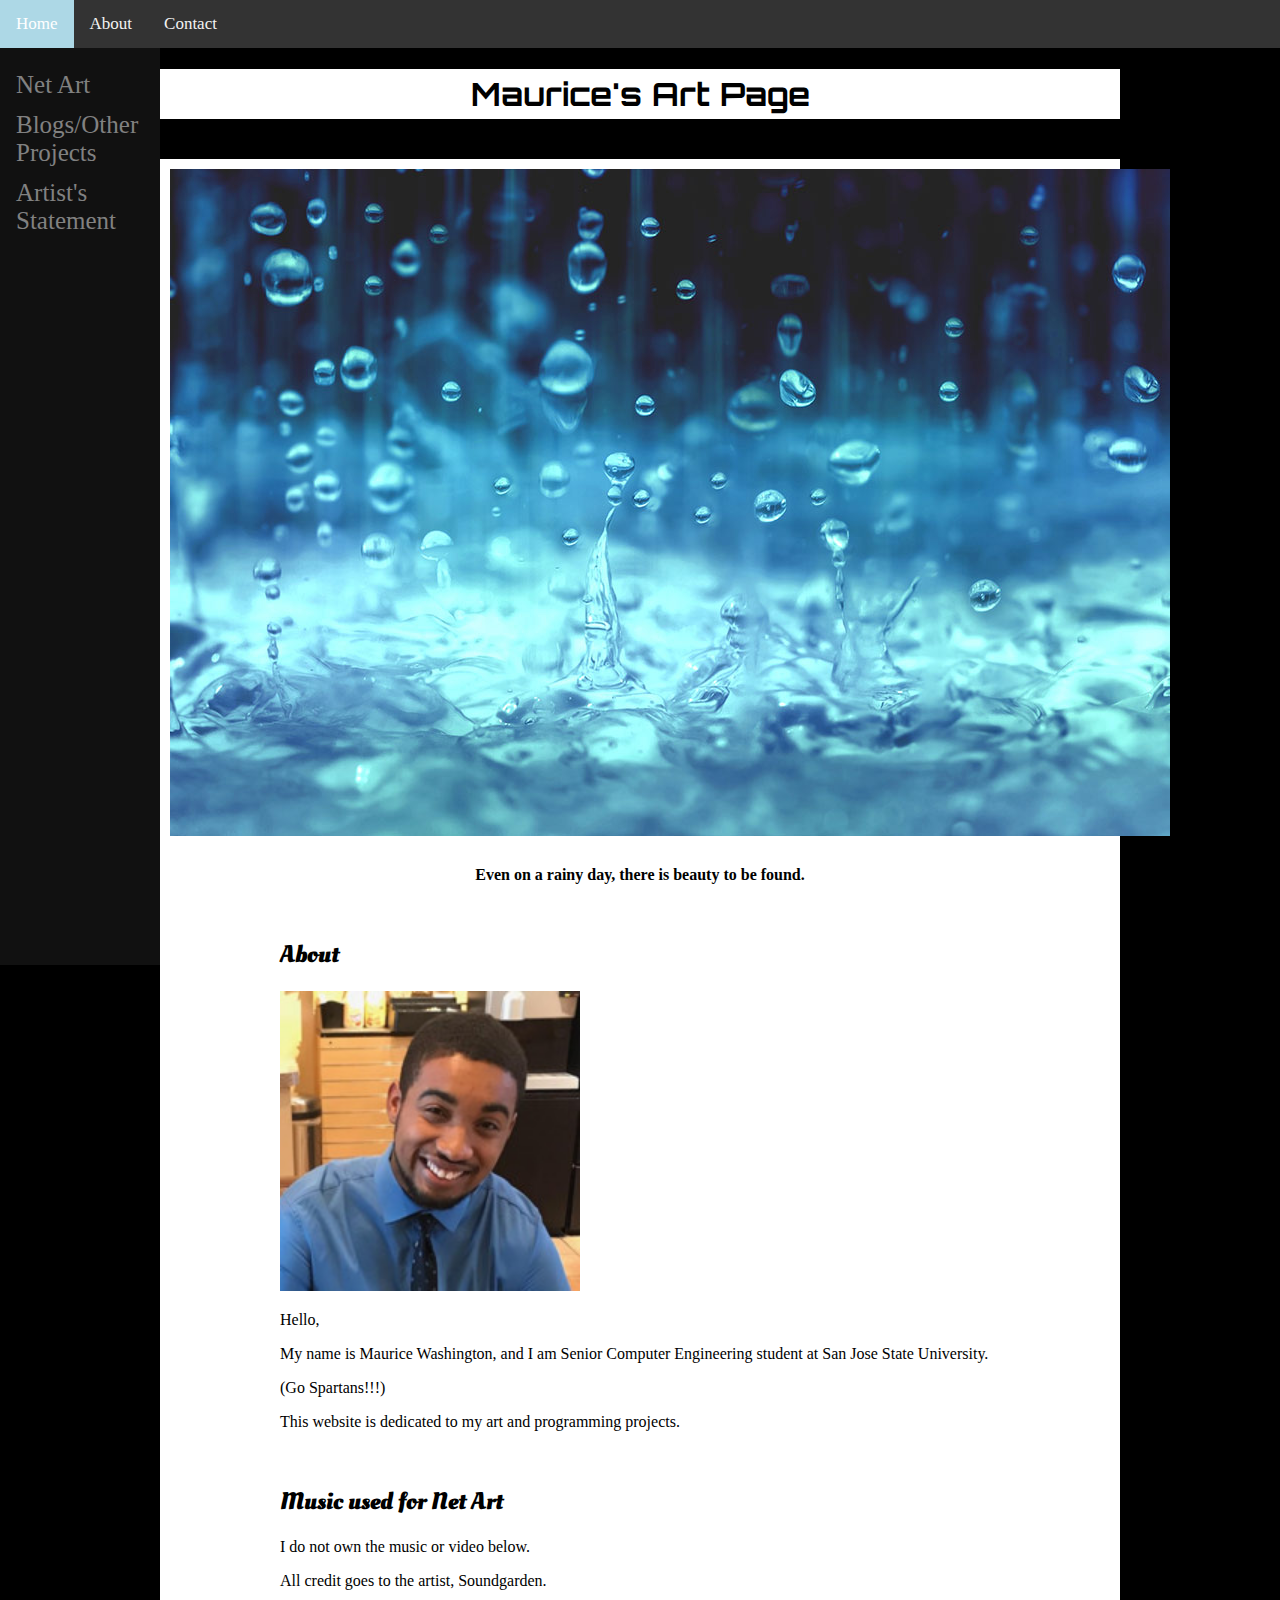
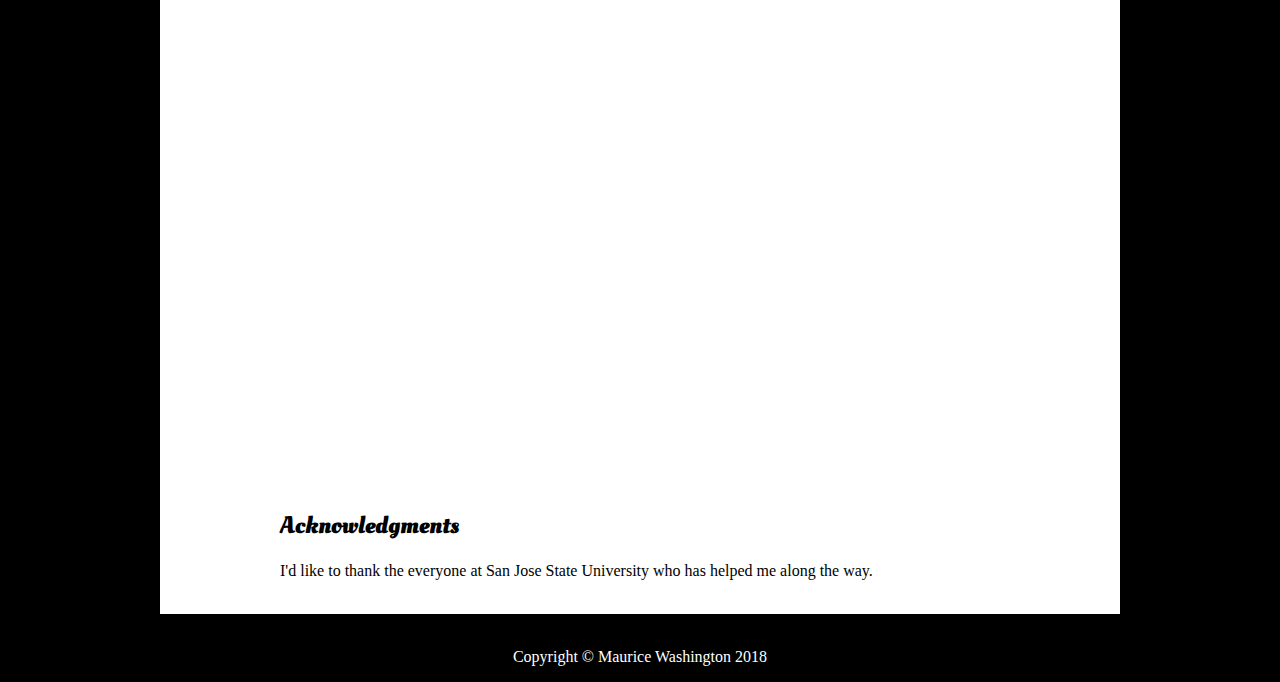
<file: index.html>
<!DOCTYPE HTML>
<html>
	<head>
		<title>Maurice's Art Page</title>
		
		<link rel="stylesheet" type="text/css" href="https://mdwashi32.github.io/index.css">
		<link href='https://fonts.googleapis.com/css?family=Oleo Script' rel='stylesheet'>
		<link href='https://fonts.googleapis.com/css?family=Orbitron' rel='stylesheet'>
	</head>
	<body>
		<div class="topnav">
			<a class="active" href="https://mdwashi32.github.io/index.html">Home</a>
			<a href="#about">About</a>
			<a href="https://mdwashi32.github.io/index3.html#contact">Contact</a>
		</div>
				
		<div class="div1">
			<h1 style="font-family: Orbitron; padding:5px">Maurice's Art Page</h1>
		</div>
		<br>
		<div class="div2">
			<img style="padding:10px" src="https://mdwashi32.github.io/rain.jpg">
			<p><strong>Even on a rainy day, there is beauty to be found.</strong></p>
			<br>
			<div class="div3">
				<a id= "about">
					<h2 style="font-family: Oleo Script">About</h2>
						<img width="300" height="300" src="https://mdwashi32.github.io/me.jpg">
						<p>Hello,<p>
						<p>My name is Maurice Washington, and I am Senior Computer Engineering student at San Jose State University.</p>
						<p>(Go Spartans!!!)</p>
						<p>This website is dedicated to my art and programming projects.</p>	
				</a>
				<br>
				<h2 style="font-family: Oleo Script">Music used for Net Art</h2>
					<p>I do not own the music or video below.</p>
					<p>All credit goes to the artist, Soundgarden.</p>
					<iframe width="854" height="480" src="https://www.youtube.com/embed/3mbBbFH9fAg" frameborder="0" allow="autoplay; encrypted-media" allowfullscreen></iframe>
				<br>
				<h2 style="font-family: Oleo Script">Acknowledgments</h2>
					<p>I'd like to thank the everyone at San Jose State University who has helped me along the way.</p>
				<br>
			</div>
		</div>
				
		<div class="sidenav">
			<a href="https://mdwashi32.github.io/index2.html">Net Art</a>
			<a href="https://mdwashi32.github.io/index4.html">Blogs/Other Projects</a>
			<a href="https://mdwashi32.github.io/index3.html">Artist's Statement</a>
		</div>
		
		<br>
		
		<div class="div4">
			<p>Copyright &copy Maurice Washington 2018</p>	
		</div>
	</body>
</html>
</file>
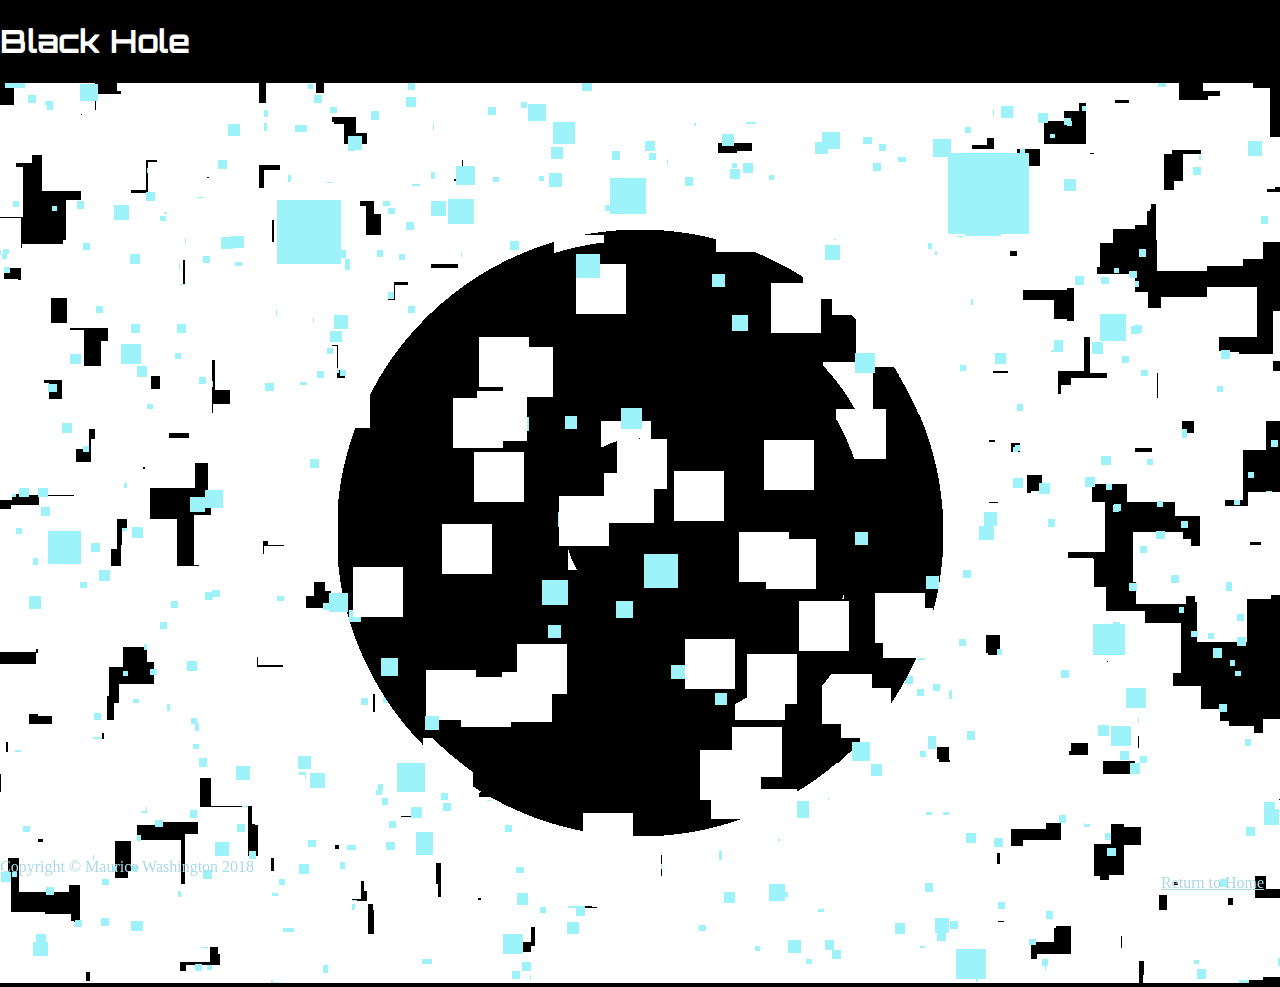
<file: index2.html>
<!DOCTYPE html>
<html>
	<head>
		<meta charset="utf-8">
		<link href='https://fonts.googleapis.com/css?family=Oleo Script' rel='stylesheet'>
		<link href='https://fonts.googleapis.com/css?family=Orbitron' rel='stylesheet'>
		<style>
			body {
				background-color: #000000;
				margin: 0;
				overflow: hidden;
			}
			h1 {
			color: #ffffff;
			font-family:verdana;
			}
		</style>
		<title>Black Hole</title>
		<h1 style="font-family: Orbitron">Black Hole</h1>
	</head>
	<body>
		<a href="https://mdwashi32.github.io/index" style="color:lightblue; position:absolute; bottom:8px; right:16px;">Return to Home</a>
		<p style="color:lightblue; text-align:center; position:absolute; bottom:8px;">Copyright &copy Maurice Washington 2018</p>
		
		<audio src="https://mdwashi32.github.io/11 - Black Hole Sun.mp3" autoplay>Your browser does not support the <code>audio</code> element.</audio>
		
		<script src="https://mdwashi32.github.io/js/three.min.js"></script>
		<script src="https://mdwashi32.github.io/js/Detector.js"></script>
		<script src="http://threejs.org/examples/fonts/helvetiker_bold.typeface.js"></script>
    	<script src="http://threejs.org/examples/fonts/helvetiker_regular.typeface.js"></script>
		<script src="http://threejs.org/examples/fonts/gentilis_bold.typeface.js"></script>
		<script src="http://threejs.org/examples/fonts/gentilis_regular.typeface.js"></script>
		<script src="http://threejs.org/examples/fonts/optimer_bold.typeface.js"></script>
		<script src="http://threejs.org/examples/fonts/optimer_regular.typeface.js"></script>
		<script src="http://threejs.org/examples/fonts/droid/droid_sans_regular.typeface.js"></script>
		<script src="http://threejs.org/examples/fonts/droid/droid_sans_bold.typeface.js"></script>
		<script src="http://threejs.org/examples/fonts/droid/droid_serif_regular.typeface.js"></script>
		<script src="http://threejs.org/examples/fonts/droid/droid_serif_bold.typeface.js"></script>
		<script>

			if ( ! Detector.webgl ) Detector.addGetWebGLMessage();
			
			var camera, scene, renderer;
			var geometry, material, mesh;
			
			function setup() {

				var W = window.innerWidth, H = window.innerHeight;
				renderer = new THREE.WebGLRenderer();
				//renderer = new THREE.WebGLRenderer( { preserveDrawingBuffer: true } );
				//renderer.autoClearColor = true;
				renderer.setSize( W, H );
				document.body.appendChild( renderer.domElement );

				camera = new THREE.PerspectiveCamera( 50, W/H, 1, 10000 );
				camera.position.z = 500;

				scene = new THREE.Scene();
				
				
				// paste your code from the geometryGUI here
				
			/* ------------------- INSTRUCTIONS -----
				to create particles
				add the block of code below to your setup()
				-------------------------------------- */
				
				geometry = new THREE.Geometry();
				for ( i = 0; i < 5000; i ++ ) {
					var vertex = new THREE.Vector3();
					vertex.x = 1000 * Math.random() - 500;
					vertex.y = 1000 * Math.random() - 500;
					vertex.z = 1000 * Math.random() - 500;
					geometry.vertices.push( vertex );
				}
				material = new THREE.ParticleBasicMaterial( { size: 50, sizeAttenuation: false, transparent: true } );
				material.color.setHex( 0xffffff );
				particles = new THREE.ParticleSystem( geometry, material );
				particles.sortParticles = true;
				scene.add( particles );
				
				geometry = new THREE.SphereGeometry(150, 100, 100);
				material = new THREE.MeshBasicMaterial({shading: THREE.FlatShading, color: 0x000000});
				mesh = new THREE.Mesh(geometry, material);
				scene.add(mesh);
				renderer.shadowMapEnabled = true;
				
				geometry = new THREE.Geometry();
				for ( i = 0; i < 5000; i ++ ) {
					var vertex = new THREE.Vector3();
					vertex.x = 1000 * Math.random() - 500;
					vertex.y = 1000 * Math.random() - 500;
					vertex.z = 1000 * Math.random() - 500;
					geometry.vertices.push( vertex );
				}
				material = new THREE.ParticleBasicMaterial( { size: 10, sizeAttenuation: true, transparent: true } );
				material.color.setHex( 0xffffff );
				particles1 = new THREE.ParticleSystem( geometry, material );
				particles1.sortParticles = true;
				scene.add( particles1 );


				
				
				
				
				
				
				
				
				
				
				
				
				
				
				
			}

			function draw() {

				requestAnimationFrame( draw );
				
				// experiment with code from the snippets menu here
				/* -------------------------------------- 
		       		try moving spinning your particles around
		       		add the code below to your draw() function
		        	-------------------------------------- */
				
				particles.rotation.y = Date.now() * 0.00005;
				particles1.rotation.y = Date.now() * 0.00005;

				renderer.render( scene, camera );
				
				
				/* -------------------------------------- 
		       		try oscillating the hue of your particles
		       		add the code below to your draw() function
		        	-------------------------------------- */

				var time = Date.now() * 0.0005;
				h = ( 360 * ( 1.0 + time ) % 360 ) / 360;
				material.color.setHSL( h, 0.9, .8 );


			}
			setup();
			draw();
		</script>
	</body>
</html>
</file>
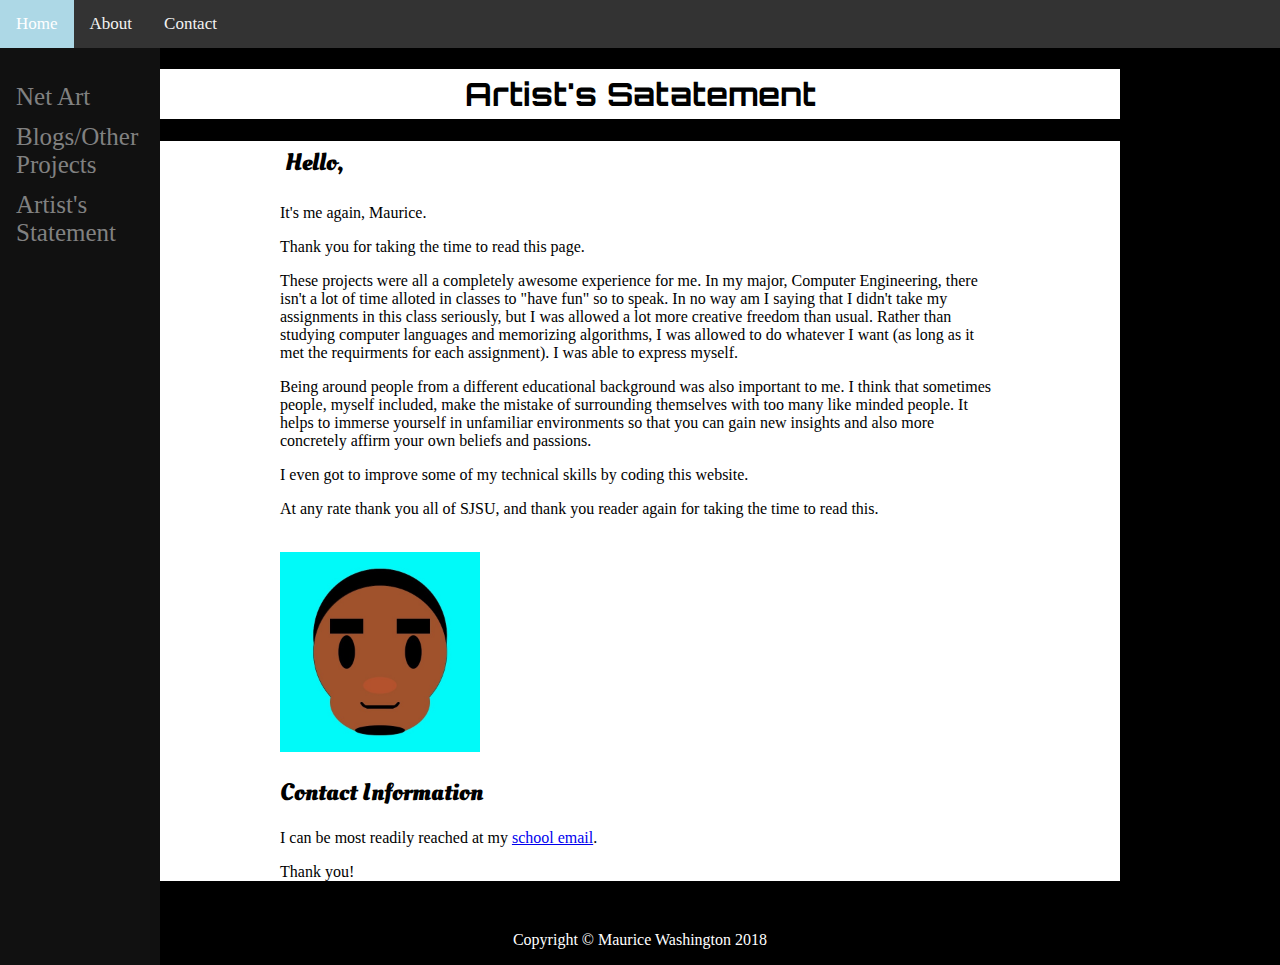
<file: index3.html>
<!DOCTYPE HTML>
<html>
	<head>
		<title>Artist's Statement</title>
		
		<link rel="stylesheet" type="text/css" href="https://mdwashi32.github.io/index.css">
		<link href='https://fonts.googleapis.com/css?family=Oleo Script' rel='stylesheet'>
		<link href='https://fonts.googleapis.com/css?family=Orbitron' rel='stylesheet'>
	</head>
	<body>
		<div class="topnav">
			<a class="active" href="https://mdwashi32.github.io/index.html">Home</a>
			<a href="https://mdwashi32.github.io/index.html#about">About</a>
			<a href="#contact">Contact</a>
		</div>
		
		<div class="div1">
			<h1 style="font-family: Orbitron; padding: 5px">Artist's Satatement</h1>
		</div>
		
		<div class="div2">
			<div class="div3">
				<h2 style="font-family: Oleo Script; padding:5px">Hello,</h2>
					<p>It's me again, Maurice.</p>
					<p>Thank you for taking the time to read this page.</p>
					<p>These projects were all a completely awesome experience for me. In my major, Computer Engineering, there isn't a lot of time alloted in classes to "have fun" so to speak. In no way am I saying that I didn't take my assignments in this class seriously, but I was allowed a lot more creative freedom than usual. Rather than studying computer languages and memorizing algorithms, I was allowed to do whatever I want (as long as it met the requirments for each assignment). I was able to express myself.</p>
					<p>Being around people from a different educational background was also important to me. I think that sometimes people, myself included, make the mistake of surrounding themselves with too many like minded people. It helps to immerse yourself in unfamiliar environments so that you can gain new insights and also more concretely affirm your own beliefs and passions.</p>
					<p>I even got to improve some of my technical skills by coding this website.</p>
					<p>At any rate thank you all of SJSU, and thank you reader again for taking the time to read this.</p>  
			<br>
			<img height="200" width="200" src="https://mdwashi32.github.io/avatar2.jpg">
			<a id="contact">
				<h2 style="font-family: Oleo Script">Contact Information</h2>
					</p>I can be most readily reached at my <a href="mailto: maurice.washington@sjsu.edu">school email</a>.</p>
					<p>Thank you!</p>
			<a>
			</div>
		</div>
		
		<br>
		
		<div class="sidenav">
			<a href="https://mdwashi32.github.io/index2.html">Net Art</a>
			<a href="https://mdwashi32.github.io/index4.html">Blogs/Other Projects</a>
			<a href="https://mdwashi32.github.io/index3.html">Artist's Statement</a>
		</div>
		
		<div class="div4">
			<p>Copyright &copy Maurice Washington 2018</p>	
		</div>
	</body>
</html>
</file>
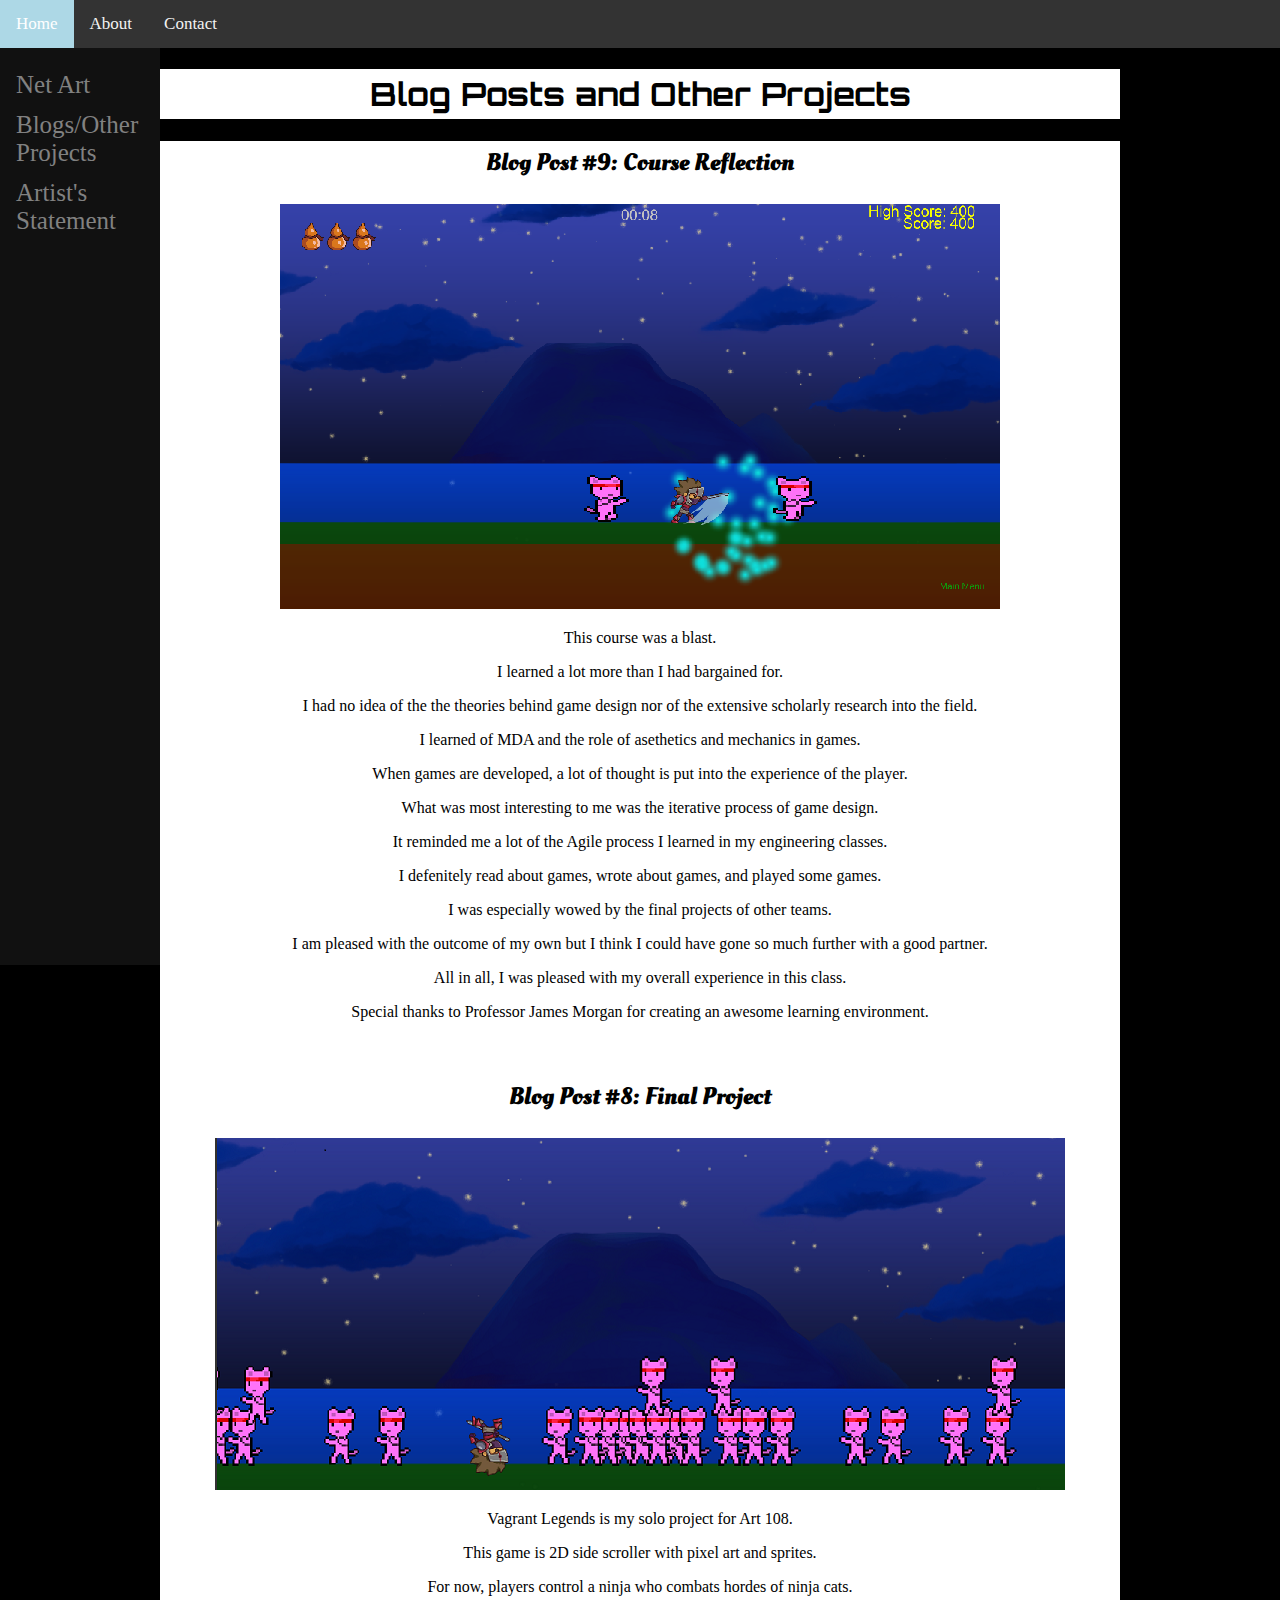
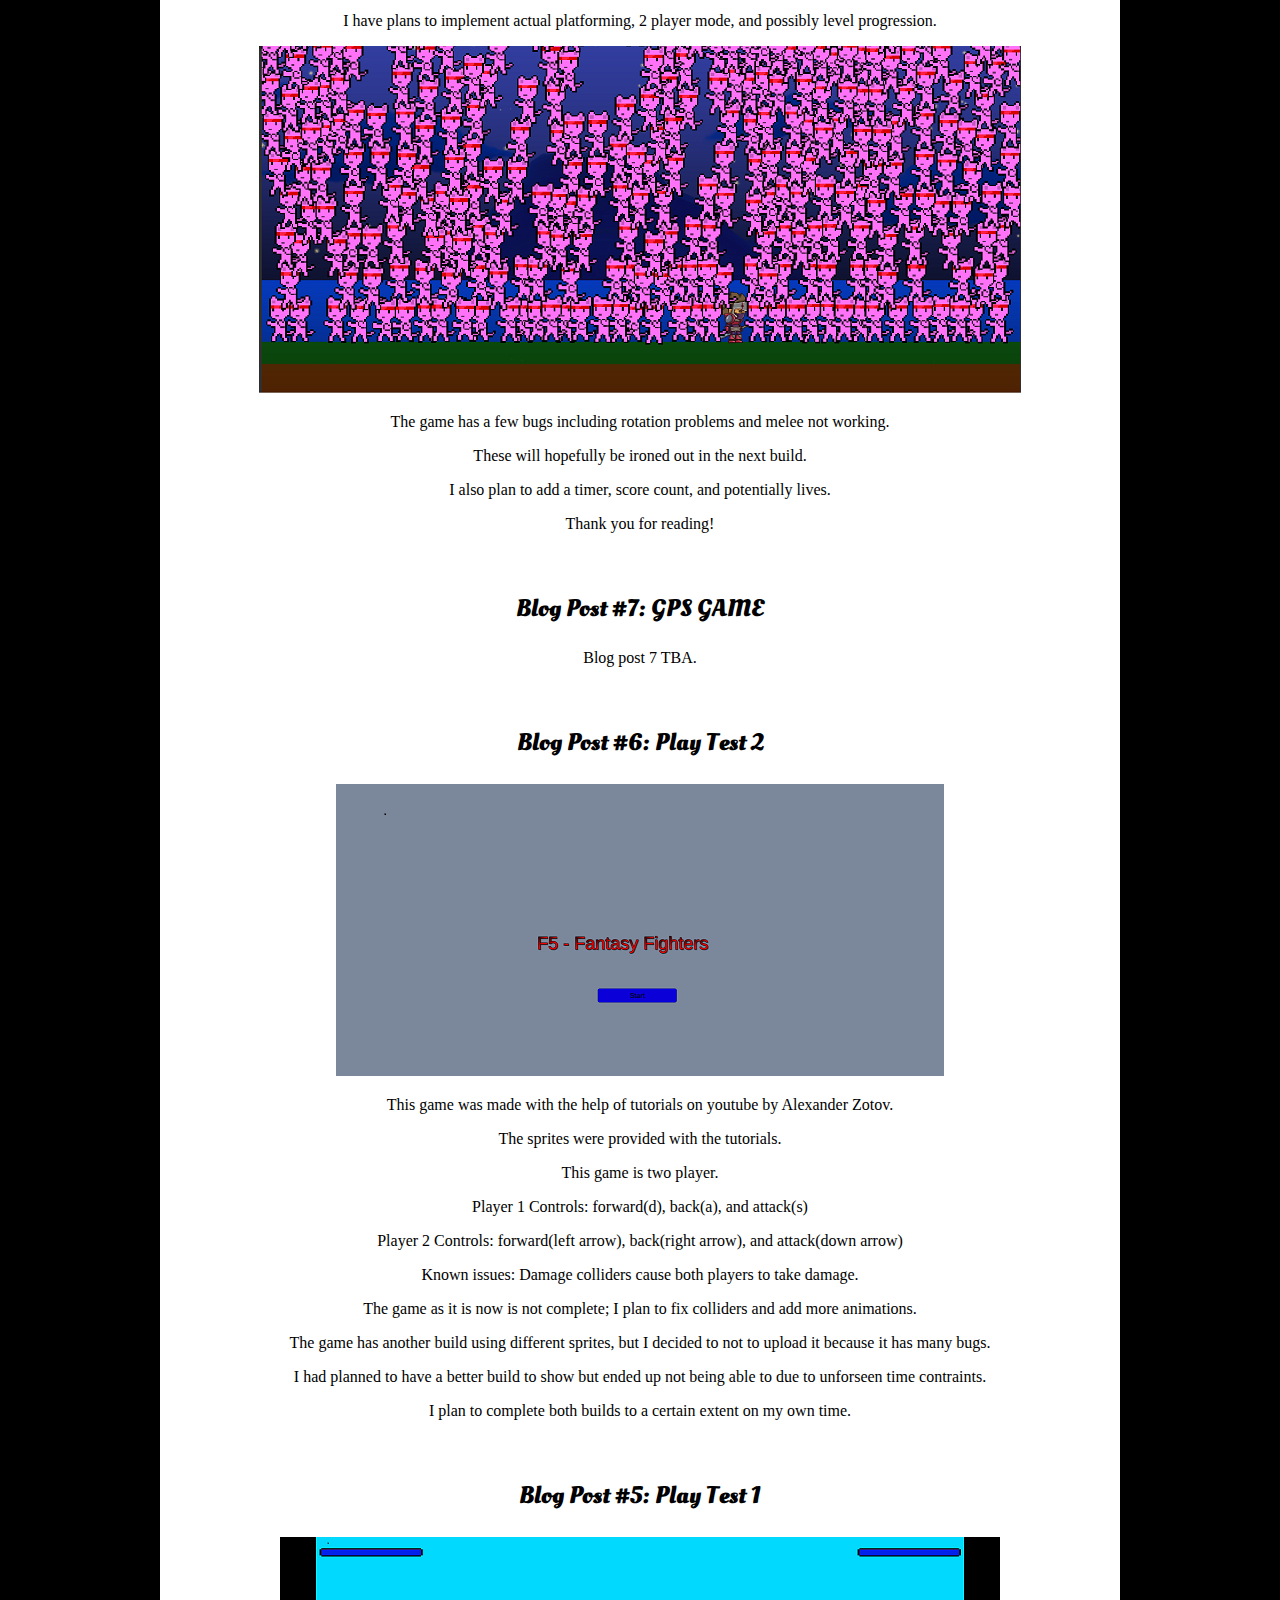
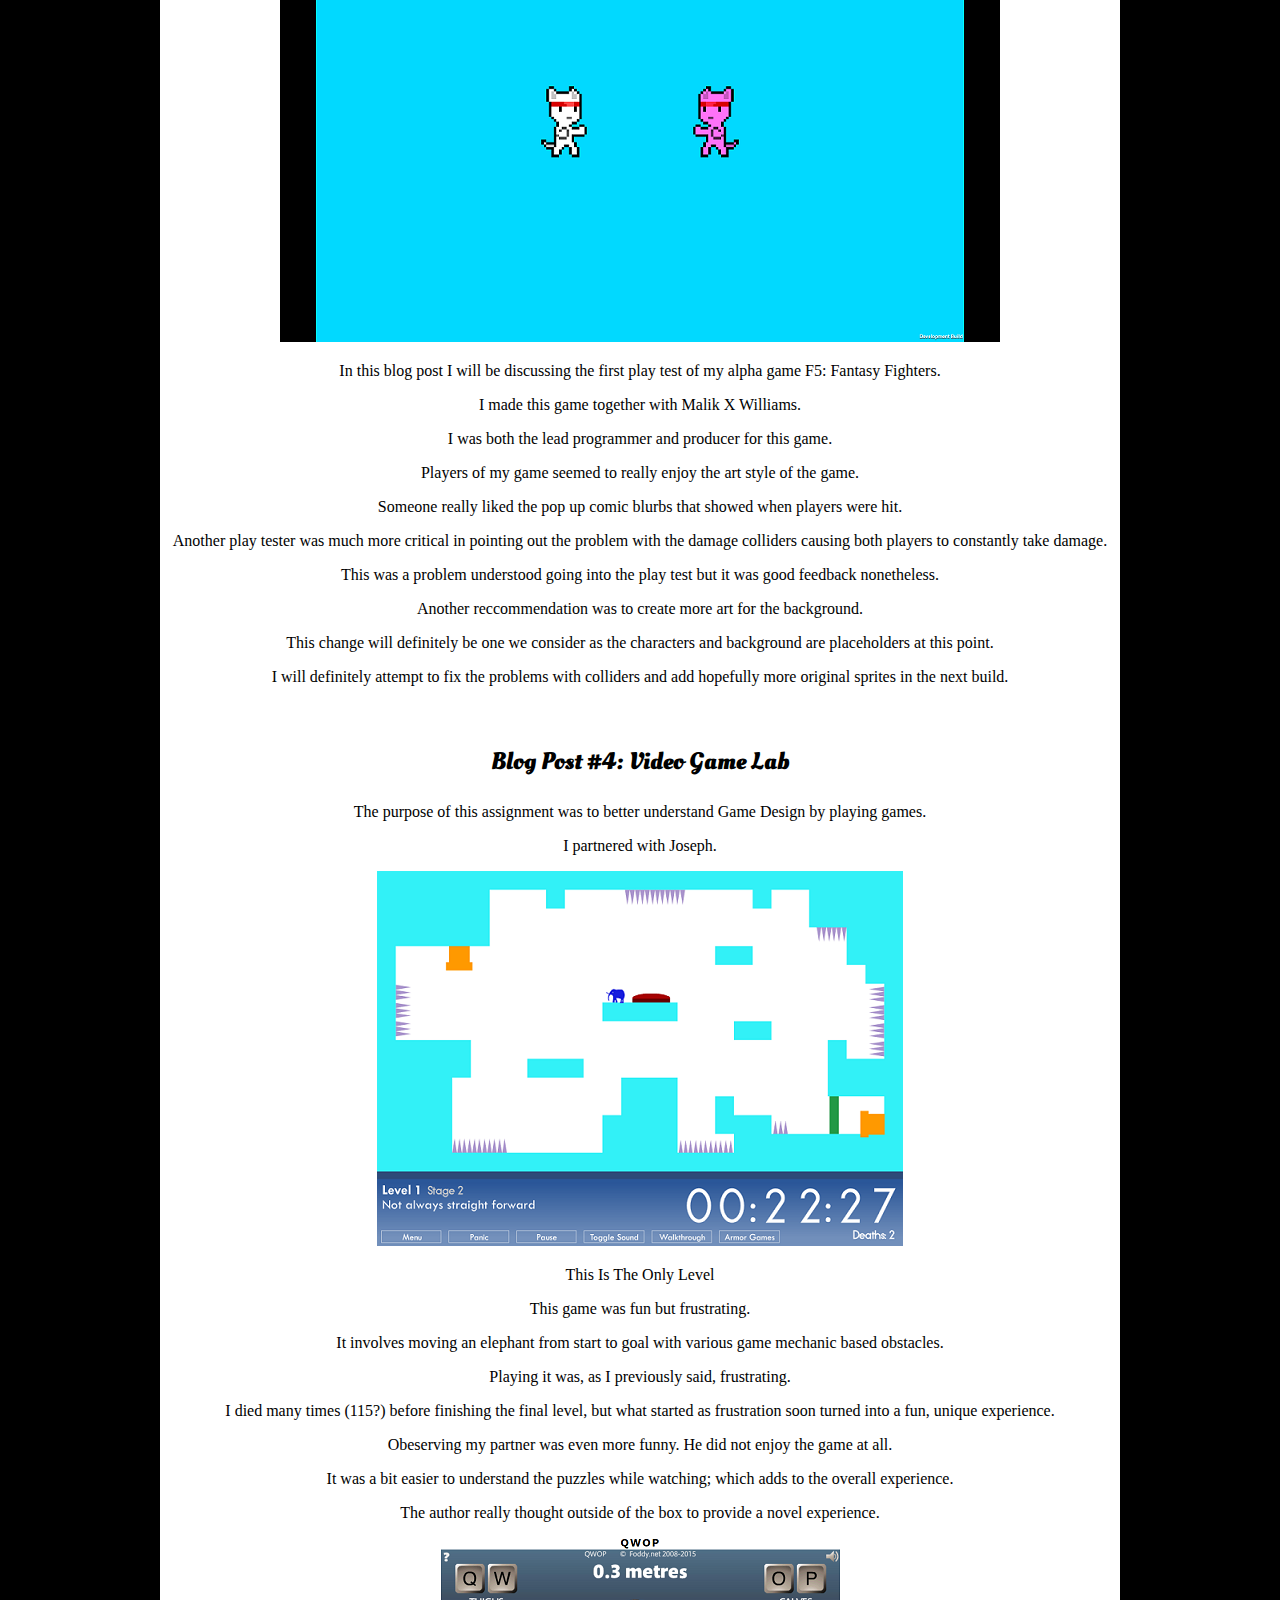
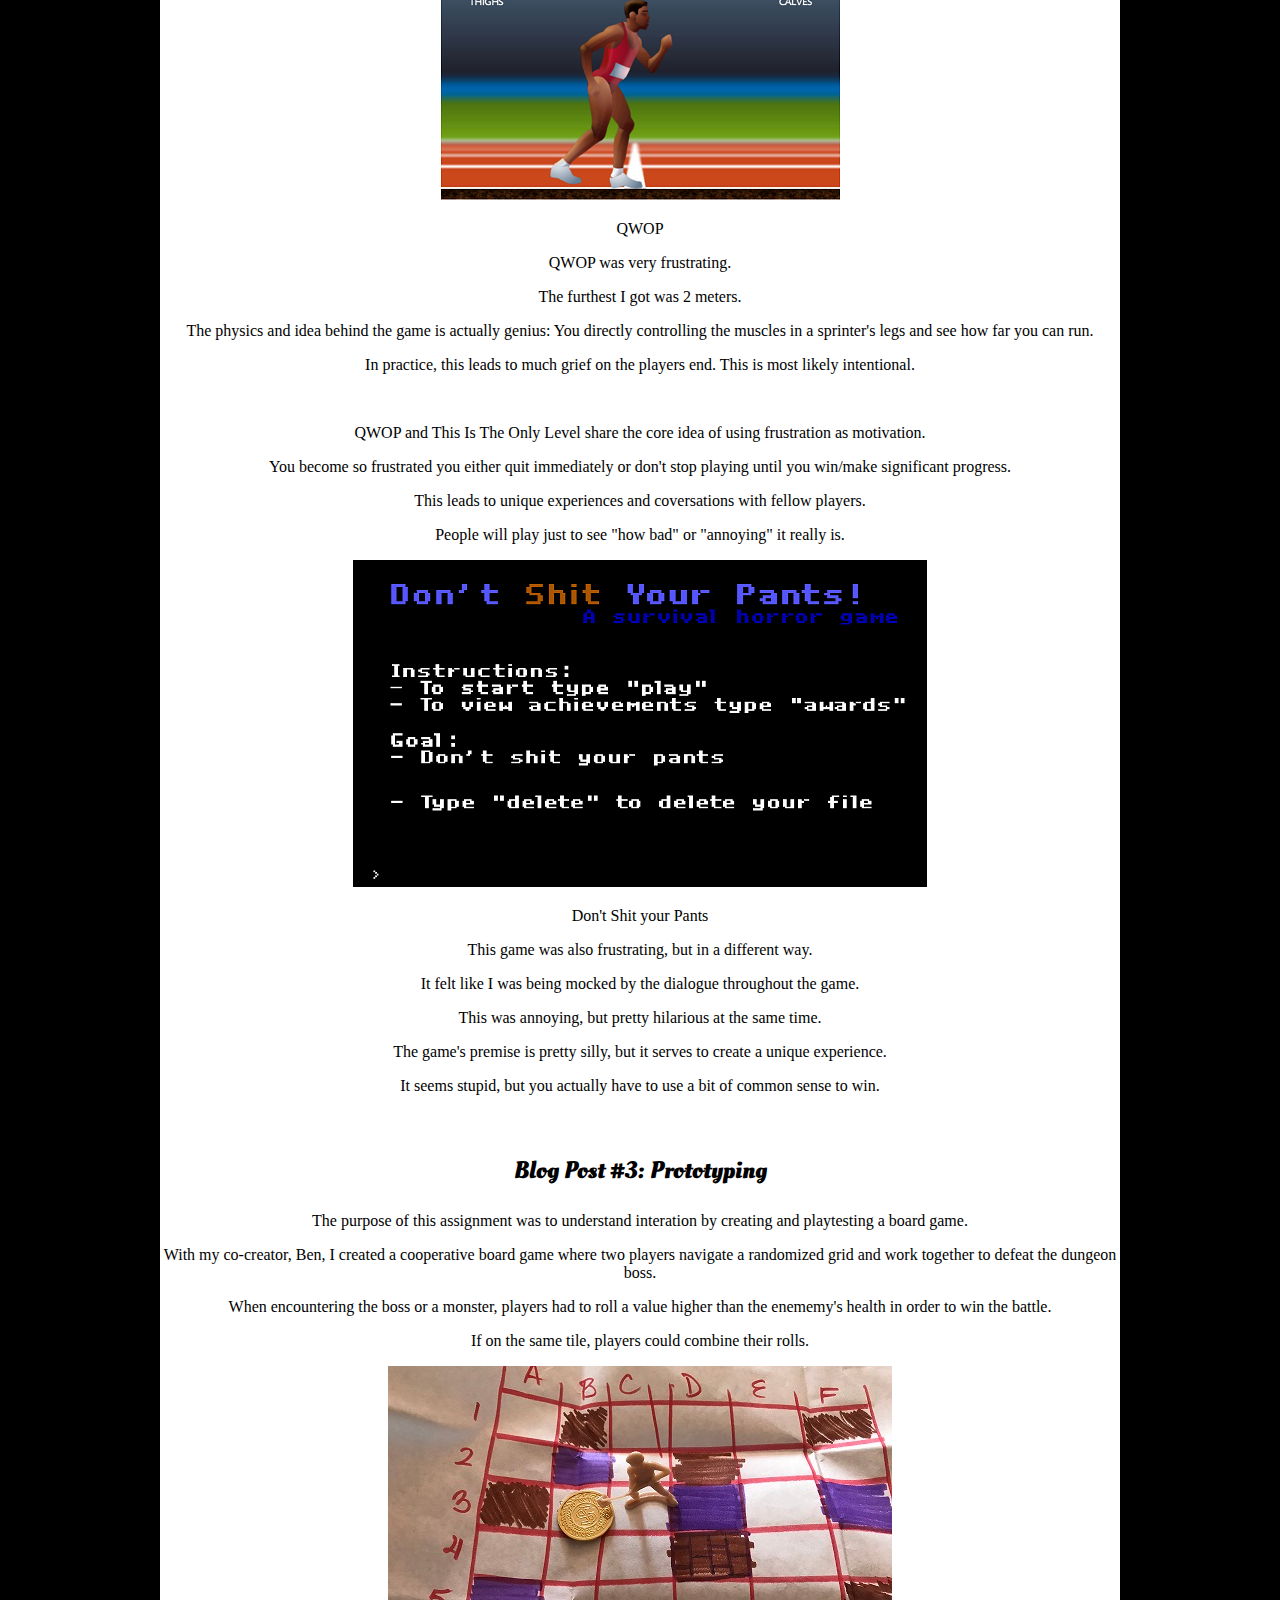
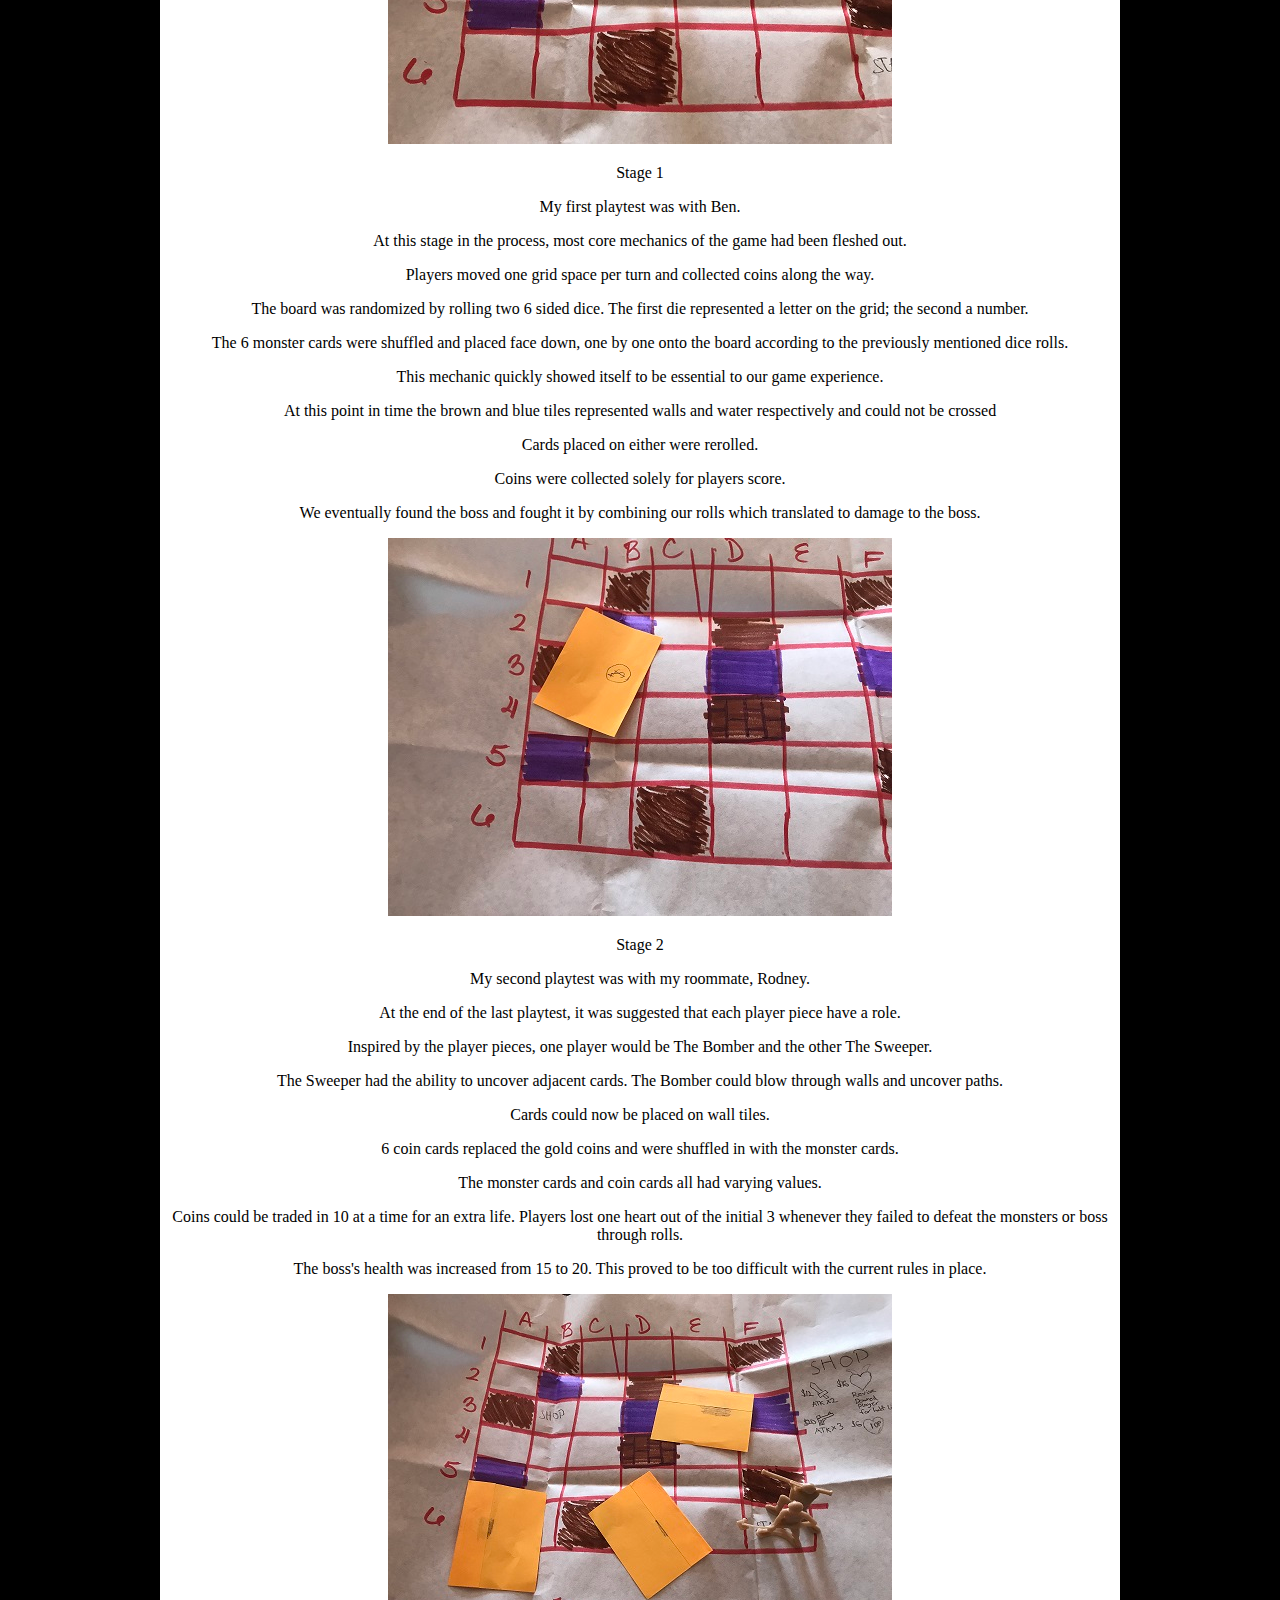
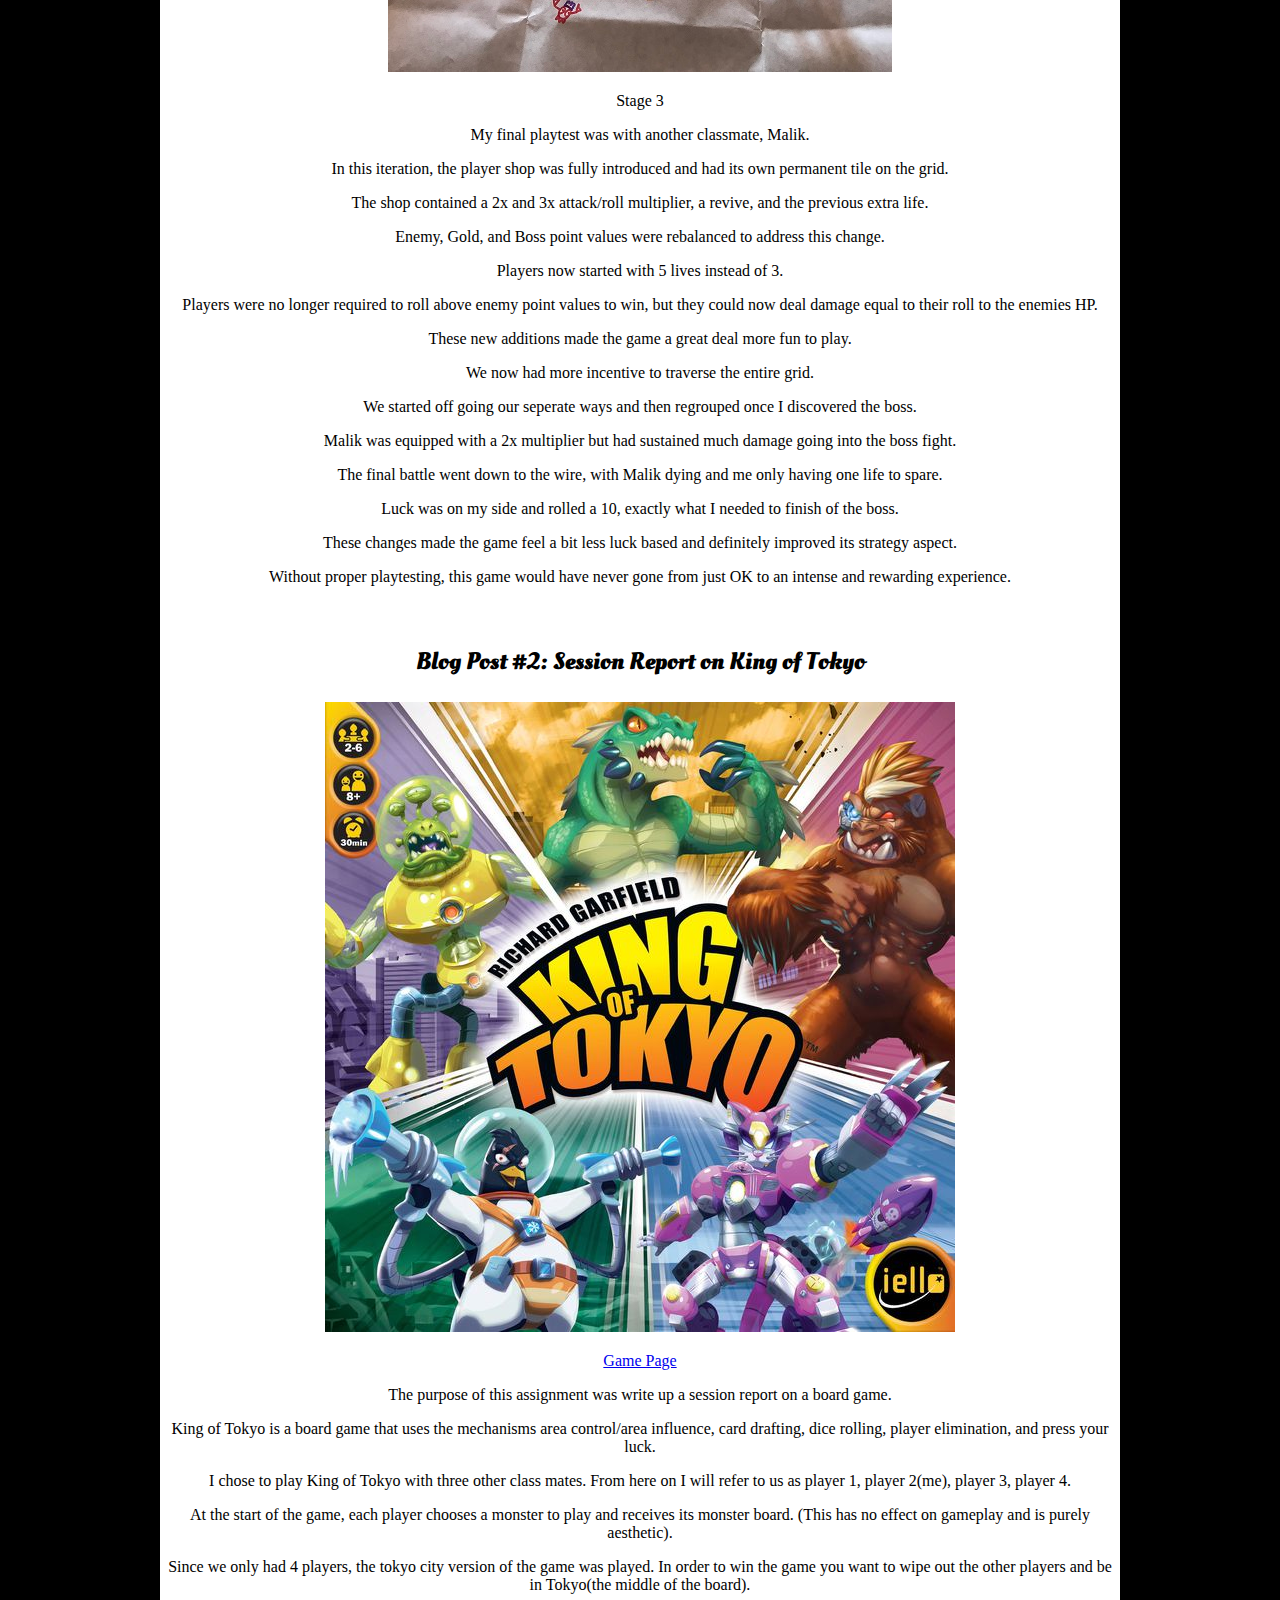
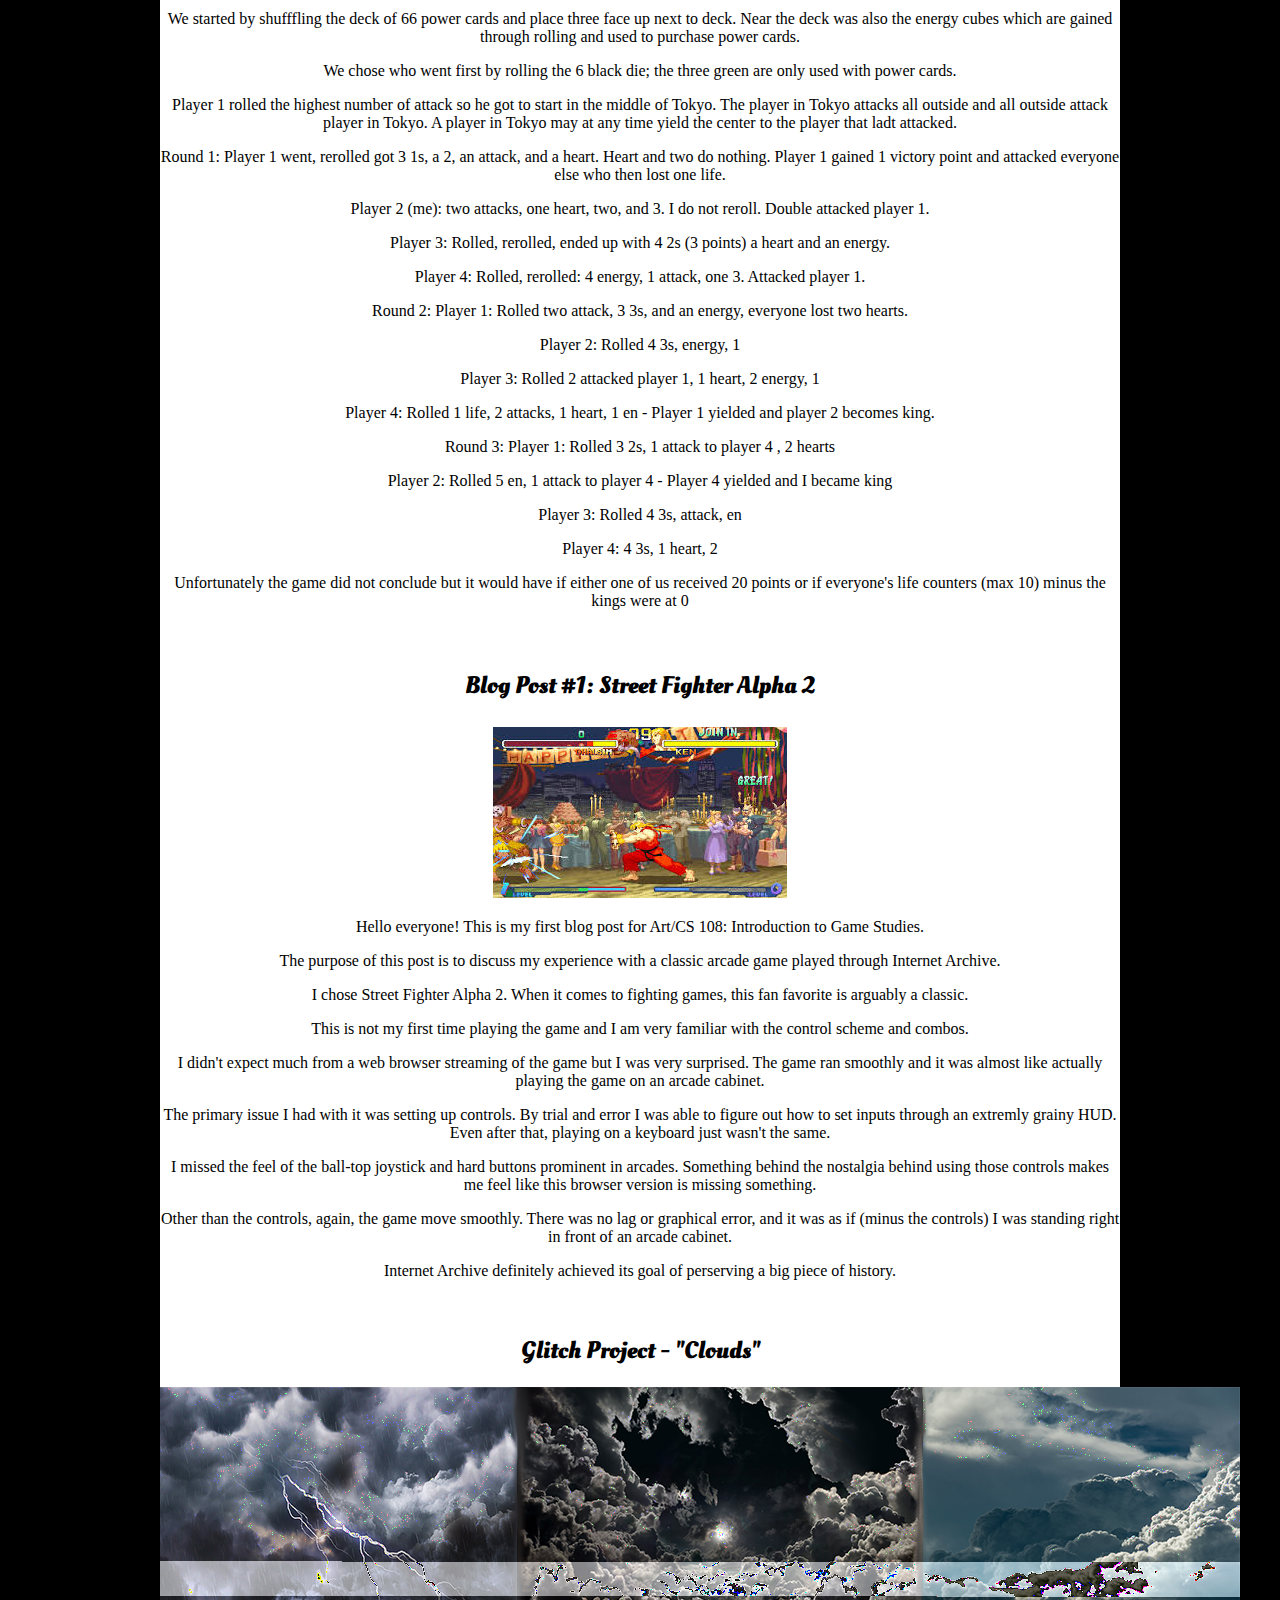
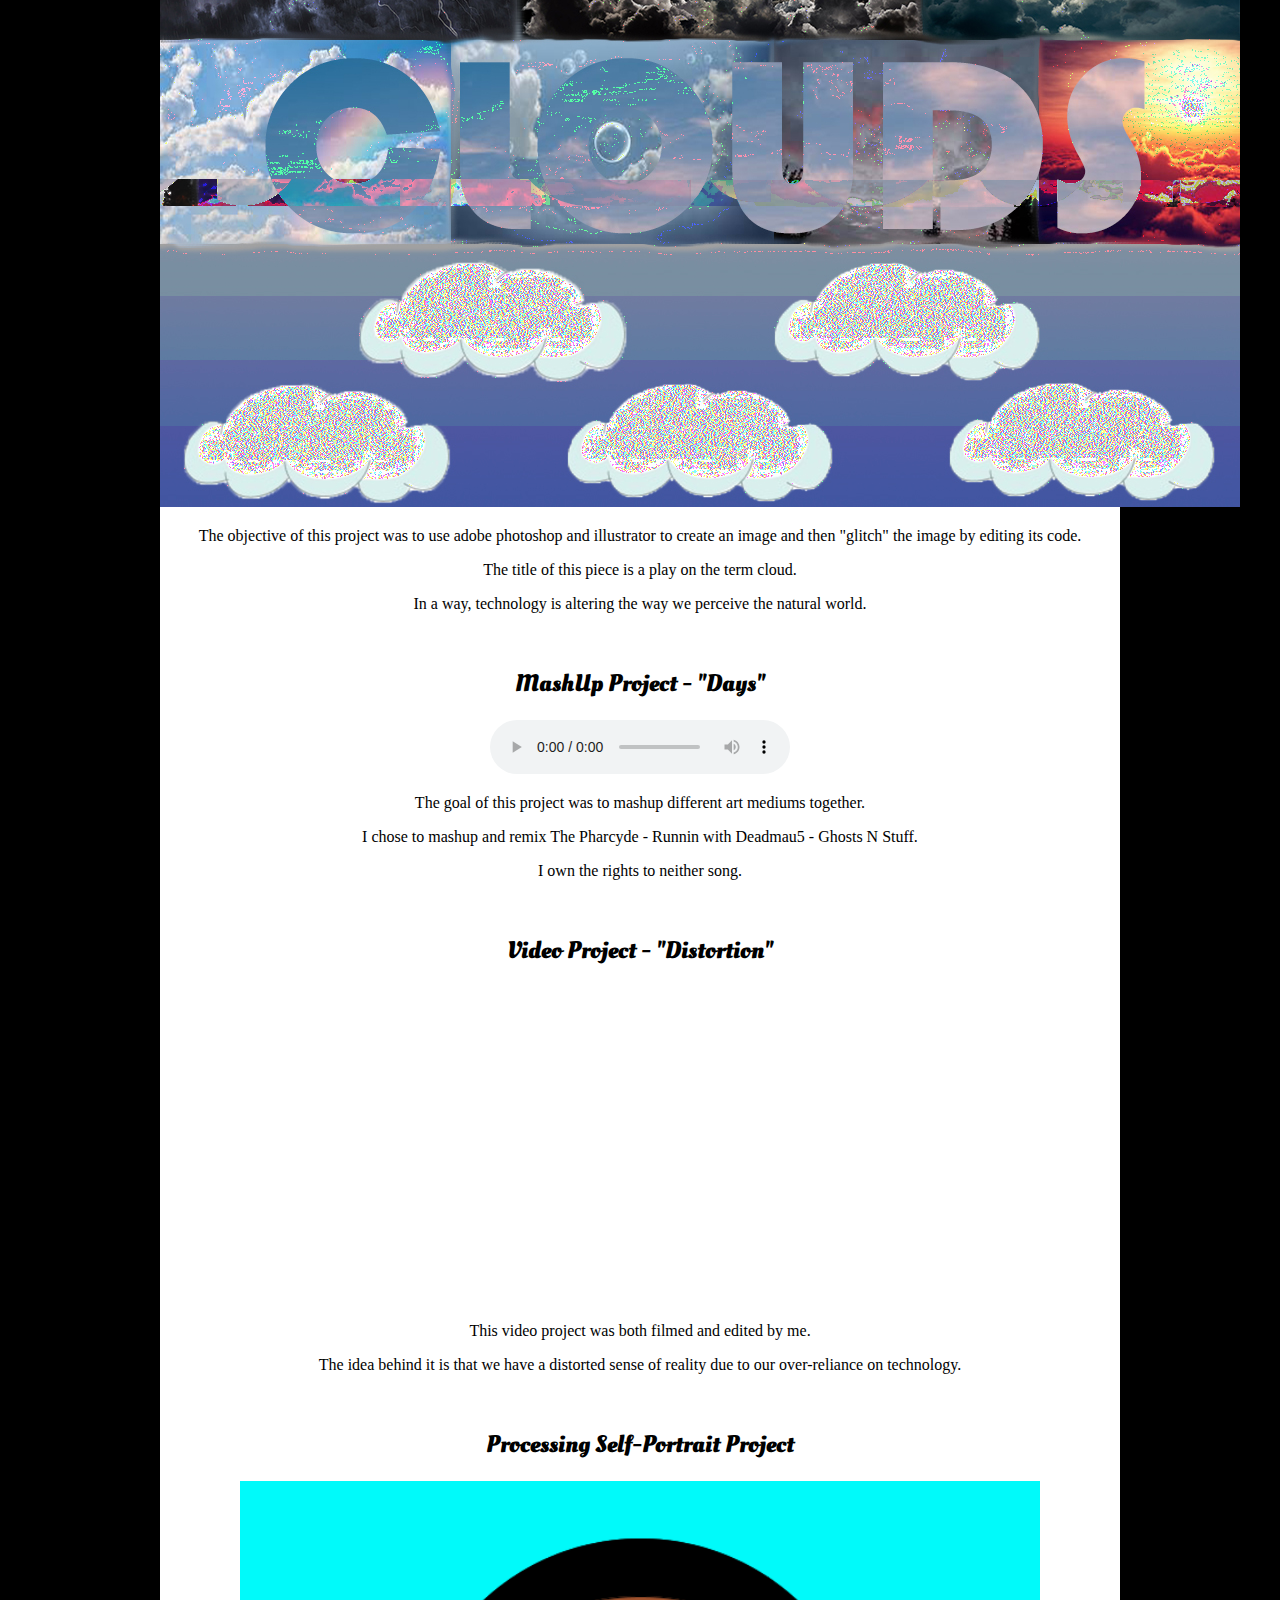
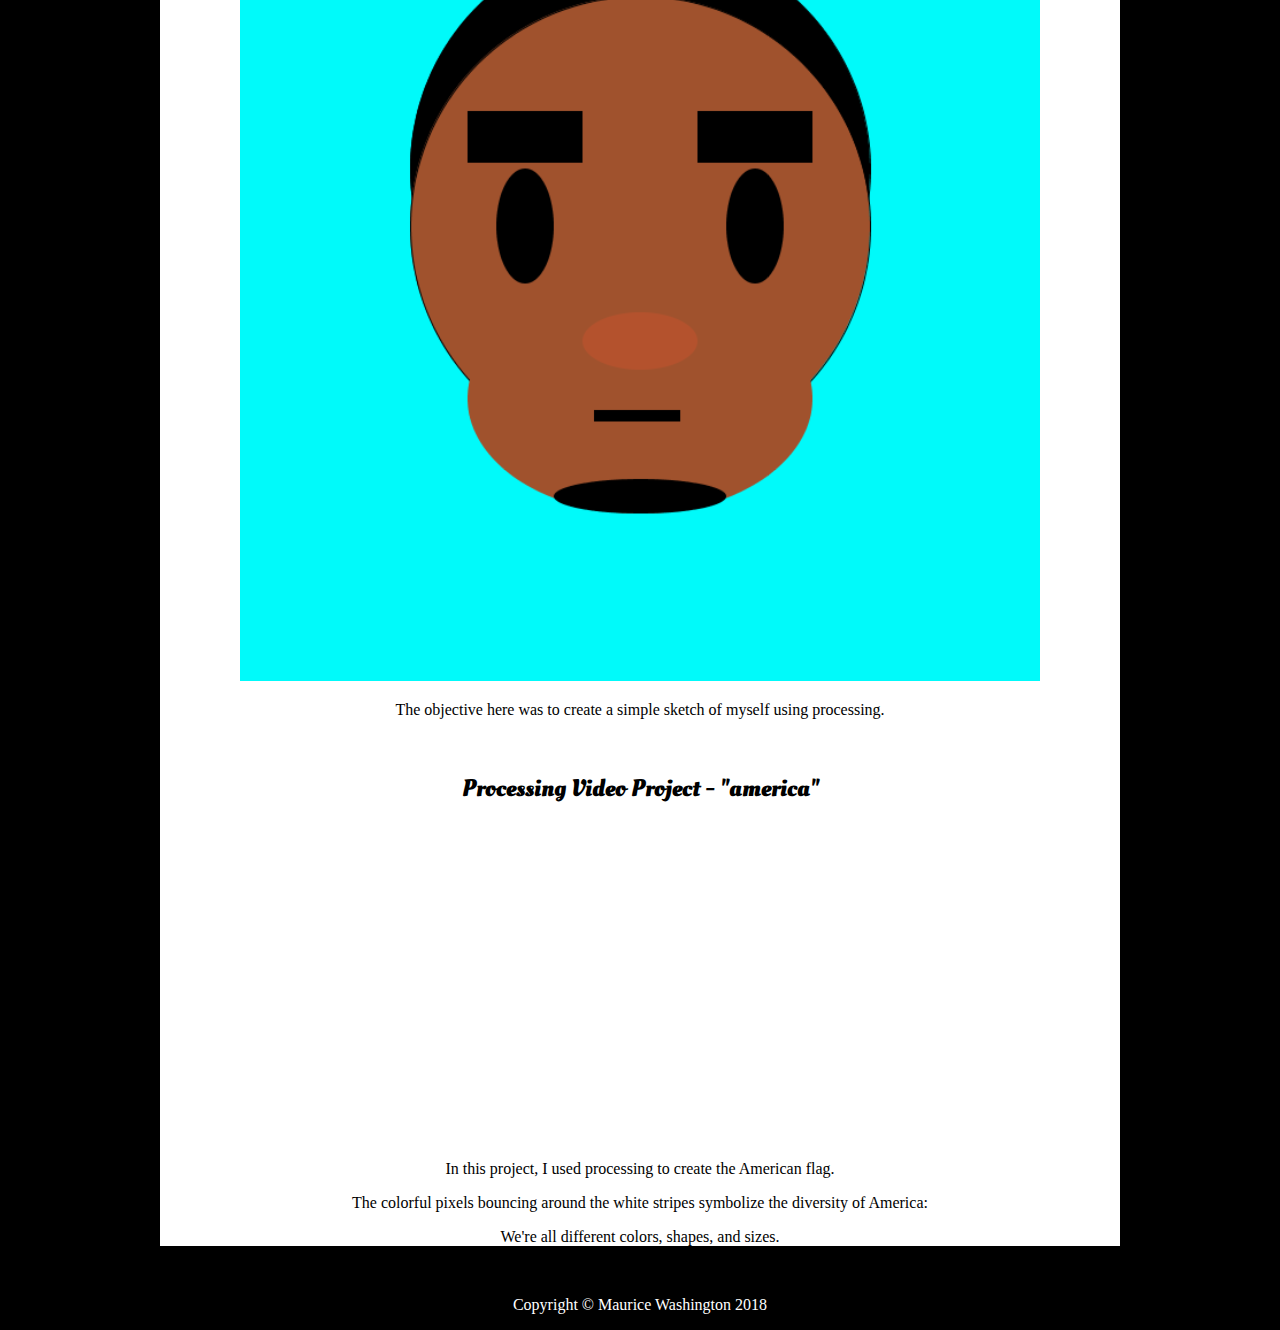
<file: index4.html>
<!DOCTYPE HTML>
<html>
	<head>
		<title>Blog Posts and Other Projects</title>
		
		<link rel="stylesheet" type="text/css" href="https://mdwashi32.github.io/index.css">
		<link href='https://fonts.googleapis.com/css?family=Oleo Script' rel='stylesheet'>
		<link href='https://fonts.googleapis.com/css?family=Orbitron' rel='stylesheet'>
	</head>
	<body>
		<div class="topnav">
			<a class="active" href="https://mdwashi32.github.io/index.html">Home</a>
			<a href="https://mdwashi32.github.io/index.html#about">About</a>
			<a href="https://mdwashi32.github.io/index3.html#contact">Contact</a>
		</div>
				
		<div class="div1">
			<h1 style="font-family: Orbitron; padding: 5px">Blog Posts and Other Projects</h1>
		</div>
		<div class="div2">
			<h2 style="font-family: Oleo Script; padding:5px">Blog Post #9: Course Reflection</h2>		
				<img src="https://mdwashi32.github.io/VagrantLegendsFull.png"></img>
				<p>This course was a blast.</p>
				<p>I learned a lot more than I had bargained for.</p>
				<p>I had no idea of the the theories behind game design nor of the extensive scholarly research into the field.</p>
				<p>I learned of MDA and the role of asethetics and mechanics in games.</p>
				<p>When games are developed, a lot of thought is put into the experience of the player.</p>
				<p>What was most interesting to me was the iterative process of game design.</p>
				<p>It reminded me a lot of the Agile process I learned in my engineering classes.</p>
				<p>I defenitely read about games, wrote about games, and played some games.</p>
				<p>I was especially wowed by the final projects of other teams.</p>
				<p>I am pleased with the outcome of my own but I think I could have gone so much further with a good partner.</p>
				<p>All in all, I was pleased with my overall experience in this class.</p>
				<p>Special thanks to Professor James Morgan for creating an awesome learning environment.</p>
			<br>
			<h2 style="font-family: Oleo Script; padding:5px">Blog Post #8: Final Project</h2>		
				<img src="https://mdwashi32.github.io/vagrantx1.png"></img>
				<p>Vagrant Legends is my solo project for Art 108.</p>
				<p>This game is 2D side scroller with pixel art and sprites.</p>
				<p>For now, players control a ninja who combats hordes of ninja cats.</p>
				<p>I have plans to implement actual platforming, 2 player mode, and possibly level progression.</p>
				<img src="https://mdwashi32.github.io/vagrantx2.png"></img>
				<p>The game has a few bugs including rotation problems and melee not working.</p>
				<p>These will hopefully be ironed out in the next build.</p>
				<p>I also plan to add a timer, score count, and potentially lives.</p>
				<p>Thank you for reading!</p>
			<br>
			<h2 style="font-family: Oleo Script; padding:5px">Blog Post #7: GPS GAME</h2>
				<p>Blog post 7 TBA.</p>
			<br>
			<h2 style="font-family: Oleo Script; padding:5px">Blog Post #6: Play Test 2</h2>		
				<img src="https://mdwashi32.github.io/splash.png"></img>
				<p>This game was made with the help of tutorials on youtube by Alexander Zotov.</p>
				<p>The sprites were provided with the tutorials.</p>
				<p>This game is two player.</p>
				<p>Player 1 Controls: forward(d), back(a), and attack(s) </p>
				<p>Player 2 Controls: forward(left arrow), back(right arrow), and attack(down arrow)</p>
				<p>Known issues: Damage colliders cause both players to take damage.</p>
				<p>The game as it is now is not complete; I plan to fix colliders and add more animations.</p>
				<p>The game has another build using different sprites, but I decided to not to upload it because it has many bugs.</p>
				<p>I had planned to have a better build to show but ended up not being able to due to unforseen time contraints.</p>
				<p>I plan to complete both builds to a certain extent on my own time.</p>
			<br>
			<h2 style="font-family: Oleo Script; padding:5px">Blog Post #5: Play Test 1</h2>
				<img src="https://mdwashi32.github.io/cats.png"></img>
				<p>In this blog post I will be discussing the first play test of my alpha game F5: Fantasy Fighters.</p>
				<p>I made this game together with Malik X Williams.</p>
				<p>I was both the lead programmer and producer for this game.</p>
				<p>Players of my game seemed to really enjoy the art style of the game.</p>
				<p>Someone really liked the pop up comic blurbs that showed when players were hit.</p>
				<p>Another play tester was much more critical in pointing out the problem with the damage colliders causing both players to constantly take damage.</p>
				<p>This was a problem understood going into the play test but it was good feedback nonetheless.</p>
				<p>Another reccommendation was to create more art for the background.</p>
				<p>This change will definitely be one we consider as the characters and background are placeholders at this point.</p>
				<p>I will definitely attempt to fix the problems with colliders and add hopefully more original sprites in the next build.</p>
			<br>
			<h2 style="font-family: Oleo Script; padding:5px">Blog Post #4: Video Game Lab</h2>
				<p>The purpose of this assignment was to better understand Game Design by playing games.</p>
				<p>I partnered with Joseph.</p>
				<img src="https://mdwashi32.github.io/ThisIsTheOnlyLevel.png"></img>
				<p>This Is The Only Level</p>
				<p>This game was fun but frustrating.</p>
				<p>It involves moving an elephant from start to goal with various game mechanic based obstacles.</p>
				<p>Playing it was, as I previously said, frustrating.</p>
				<p>I died many times (115?) before finishing the final level, but what started as frustration soon turned into a fun, unique experience.</p>
				<p>Obeserving my partner was even more funny. He did not enjoy the game at all.</p>
				<p>It was a bit easier to understand the puzzles while watching; which adds to the overall experience.</p>
				<p>The author really thought outside of the box to provide a novel experience.</p>
				
				<img src="https://mdwashi32.github.io/QWOP.png"></img>
				<p>QWOP</p>
				<p>QWOP was very frustrating.</p>
				<p>The furthest I got was 2 meters.</p>
				<p>The physics and idea behind the game is actually genius: You directly controlling the muscles in a sprinter's legs and see how far you can run.</p>
				<p>In practice, this leads to much grief on the players end. This is most likely intentional.</P>
				<br>
				<p>QWOP and This Is The Only Level share the core idea of using frustration as motivation.</p>
				<p>You become so frustrated you either quit immediately or don't stop playing until you win/make significant progress.</p>
				<p>This leads to unique experiences and coversations with fellow players.</p>
				<p>People will play just to see "how bad" or "annoying" it really is.</p>
				
				<img src="https://mdwashi32.github.io/DontShitYourPants.png"></img>	
				<p>Don't Shit your Pants</p>
				<p>This game was also frustrating, but in a different way.</p>
				<p>It felt like I was being mocked by the dialogue throughout the game.</p>
				<p>This was annoying, but pretty hilarious at the same time.</p>
				<p>The game's premise is pretty silly, but it serves to create a unique experience.</p>
				<p>It seems stupid, but you actually have to use a bit of common sense to win.</p>
			<br>
			<h2 style="font-family: Oleo Script; padding:5px">Blog Post #3: Prototyping</h2>
				<p>The purpose of this assignment was to understand interation by creating and playtesting a board game.</p>
				<p>With my co-creator, Ben, I created a cooperative board game where two players navigate a randomized grid and work together to defeat the dungeon boss.</p>
				<p>When encountering the boss or a monster, players had to roll a value higher than the enememy's health in order to win the battle.</p>
				<p>If on the same tile, players could combine their rolls.</p>
				<img src="https://mdwashi32.github.io/stage1.JPG"></img>
				<p>Stage 1</p>
				<p>My first playtest was with Ben.</p>
				<p>At this stage in the process, most core mechanics of the game had been fleshed out.</p>
				<p>Players moved one grid space per turn and collected coins along the way.</p>
				<p>The board was randomized by rolling two 6 sided dice. The first die represented a letter on the grid; the second a number.</p>
				<p>The 6 monster cards were shuffled and placed face down, one by one onto the board according to the previously mentioned dice rolls.</p>
				<p>This mechanic quickly showed itself to be essential to our game experience.</p>
				<p>At this point in time the brown and blue tiles represented walls and water respectively and could not be crossed</p>
				<p>Cards placed on either were rerolled.<p>
				<p>Coins were collected solely for players score.</p>
				<p>We eventually found the boss and fought it by combining our rolls which translated to damage to the boss.<p>
				<img src="https://mdwashi32.github.io/stage2.JPG"></img>
				<p>Stage 2</p>
				<p>My second playtest was with my roommate, Rodney.</p>
				<p>At the end of the last playtest, it was suggested that each player piece have a role.</p>
				<p>Inspired by the player pieces, one player would be The Bomber and the other The Sweeper.</p>
				<p>The Sweeper had the ability to uncover adjacent cards. The Bomber could blow through walls and uncover paths.</p>
				<p>Cards could now be placed on wall tiles.</p>
				<p>6 coin cards replaced the gold coins and were shuffled in with the monster cards.</p>
				<p>The monster cards and coin cards all had varying values.</p>
				<p>Coins could be traded in 10 at a time for an extra life. Players lost one heart out of the initial 3 whenever they failed to defeat the monsters or boss through rolls.</p>
				<p>The boss's health was increased from 15 to 20. This proved to be too difficult with the current rules in place.</p> 
				<img src="https://mdwashi32.github.io/stage3.JPG"></img>	
				<p>Stage 3</p>
				<p>My final playtest was with another classmate, Malik.</p>
				<p>In this iteration, the player shop was fully introduced and had its own permanent tile on the grid.</p>
				<p>The shop contained a 2x and 3x attack/roll multiplier, a revive, and the previous extra life.</p>
				<p>Enemy, Gold, and Boss point values were rebalanced to address this change.</p>
				<p>Players now started with 5 lives instead of 3.</p>
				<p>Players were no longer required to roll above enemy point values to win, but they could now deal damage equal to their roll to the enemies HP.</p>
				<p>These new additions made the game a great deal more fun to play.</p>
				<p>We now had more incentive to traverse the entire grid.</p> 
				<p>We started off going our seperate ways and then regrouped once I discovered the boss.</p>
				<p>Malik was equipped with a 2x multiplier but had sustained much damage going into the boss fight.</p>
				<p>The final battle went down to the wire, with Malik dying and me only having one life to spare.</p>
				<p>Luck was on my side and rolled a 10, exactly what I needed to finish of the boss.</p>
				<p>These changes made the game feel a bit less luck based and definitely improved its strategy aspect.</p>
				<p>Without proper playtesting, this game would have never gone from just OK to an intense and rewarding experience.</p>
			<br>
			<h2 style="font-family: Oleo Script; padding:5px">Blog Post #2: Session Report on King of Tokyo</h2>
				<img src="https://mdwashi32.github.io/kingoftokyo.jpg"></img>
				<p><a href="https://boardgamegeek.com/boardgame/70323/king-tokyo">Game Page</a></p>
				<p>The purpose of this assignment was write up a session report on a board game.</p>
				<p>King of Tokyo is a board game that uses the mechanisms area control/area influence, card drafting, dice rolling, player elimination, and press your luck.</p>
				<p>I chose to play King of Tokyo with three other class mates. From here on I will refer to us as player 1, player 2(me), player 3, player 4.</p>
				<p>At the start of the game, each player chooses a monster to play and receives its monster board. (This has no effect on gameplay and is purely aesthetic).</p>
				<p>Since we only had 4 players, the tokyo city version of the game was played. In order to win the game you want to wipe out the other players and be in Tokyo(the middle of the board).</p>
				<p>We started by shufffling the deck of 66 power cards and place three face up next to deck. Near the deck was also the energy cubes which are gained through rolling and used to purchase power cards.</p>
				<p>We chose who went first by rolling the 6 black die; the three green are only used with power cards.</p>
				<p>Player 1 rolled the highest number of attack so he got to start in the middle of Tokyo. The player in Tokyo attacks all outside and all outside attack player in Tokyo. A player in Tokyo may at any time yield the center to the player that ladt attacked.</p>
				<p>Round 1: Player 1 went, rerolled got 3 1s, a 2, an attack, and a heart. Heart and two do nothing. Player 1 gained 1 victory point and attacked everyone else who then lost one life.</p>
				<p>Player 2 (me): two attacks, one heart, two, and 3. I do not reroll. Double attacked player 1.</p>
				<p>Player 3: Rolled, rerolled, ended up with 4 2s (3 points) a heart and an energy.</p>
				<p>Player 4: Rolled, rerolled: 4 energy, 1 attack, one 3. Attacked player 1.</p>
				<p>Round 2: Player 1: Rolled two attack, 3 3s, and an energy, everyone lost two hearts.</p> 
				<p>Player 2: Rolled 4 3s, energy, 1</p>
				<p>Player 3: Rolled 2 attacked player 1, 1 heart, 2 energy, 1</p>
				<p>Player 4: Rolled 1 life, 2 attacks, 1 heart, 1 en - Player 1 yielded and player 2 becomes king.</p>
				<p>Round 3: Player 1: Rolled 3 2s, 1 attack to player 4 , 2 hearts</p>
				<p>Player 2: Rolled 5 en, 1 attack to player 4 - Player 4 yielded and I became king</p>
				<p>Player 3: Rolled 4 3s, attack, en</p>
				<p>Player 4: 4 3s, 1 heart, 2</p>
				<p> </p>
				<p>Unfortunately the game did not conclude but it would have if either one of us received 20 points or if everyone's life counters (max 10) minus the kings were at 0</p>
			<br>
			<h2 style="font-family: Oleo Script; padding:5px">Blog Post #1: Street Fighter Alpha 2</h2>
				<img src="https://mdwashi32.github.io/sfa2.jpg"></img>
				<p>Hello everyone! This is my first blog post for Art/CS 108: Introduction to Game Studies.</p>
				<p>The purpose of this post is to discuss my experience with a classic arcade game played through Internet Archive.</p>
				<p>I chose Street Fighter Alpha 2. When it comes to fighting games, this fan favorite is arguably a classic.</p>
				<p>This is not my first time playing the game and I am very familiar with the control scheme and combos.</p>
				<p>I didn't expect much from a web browser streaming of the game but I was very surprised. The game ran smoothly and it was almost like actually playing the game on an arcade cabinet.</p>
				<p>The primary issue I had with it was setting up controls. By trial and error I was able to figure out how to set inputs through an extremly grainy HUD. Even after that, playing on a keyboard just wasn't the same.</p>
				<p>I missed the feel of the ball-top joystick and hard buttons prominent in arcades. Something behind the nostalgia behind using those controls makes me feel like this browser version is missing something.</p>
				<p>Other than the controls, again, the game move smoothly. There was no lag or graphical error, and it was as if (minus the controls) I was standing right in front of an arcade cabinet.</p>
				<p>Internet Archive definitely achieved its goal of perserving a big piece of history.</p>
			<br>
			<h2 style="font-family: Oleo Script">Glitch Project - "Clouds"</h2>
				<img src="https://mdwashi32.github.io/CloudsGlitch.jpg"></img>
				<p>The objective of this project was to use adobe photoshop and illustrator to create an image and then "glitch" the image by editing its code.</p>
				<p>The title of this piece is a play on the term cloud.</p>
				<p>In a way, technology is altering the way we perceive the natural world.</p>
			<br>
			<h2 style="font-family: Oleo Script">MashUp Project - "Days"</h2>	
				<audio controls src="https://mdwashi32.github.io/Days.mp3">Your browser does not support the <code>audio</code> element.</audio>
				<p>The goal of this project was to mashup different art mediums together. </p> 
				<p>I chose to mashup and remix The Pharcyde - Runnin with Deadmau5 - Ghosts N Stuff.</p>
				<p>I own the rights to neither song.</p>
			<br>
			<h2 style="font-family: Oleo Script">Video Project - "Distortion"</h2>
				<iframe width="560" height="315" src="https://www.youtube.com/embed/Rn8BjloRssI" frameborder="0" allow="autoplay; encrypted-media" allowfullscreen></iframe>
				<p>This video project was both filmed and edited by me.</p>
				<p>The idea behind it is that we have a distorted sense of reality due to our over-reliance on technology.</p>
			<br>
			<h2 style="font-family: Oleo Script">Processing Self-Portrait Project</h2>
				<img src="https://mdwashi32.github.io/avatar1.png">
				<p>The objective here was to create a simple sketch of myself using processing.</p>
			<br>
			<h2 style="font-family: Oleo Script">Processing Video Project - "america"</h2>
				<iframe width="560" height="315" src="https://www.youtube.com/embed/6NiumqAQksY" frameborder="0" allow="autoplay; encrypted-media" allowfullscreen></iframe>
				<p>In this project, I used processing to create the American flag.</p>
				<p>The colorful pixels bouncing around the white stripes symbolize the diversity of America:</p>
				<p>We're all different colors, shapes, and sizes.</p>
		</div>
				
		<div class="sidenav">
			<a href="https://mdwashi32.github.io/index2.html">Net Art</a>
			<a href="https://mdwashi32.github.io/index4.html">Blogs/Other Projects</a>
			<a href="https://mdwashi32.github.io/index3.html">Artist's Statement</a>
		</div>
		
		<br>
		
		<div class="div4">
			<p>Copyright &copy Maurice Washington 2018</p>	
		</div>
	</body>
</html>
</file>
